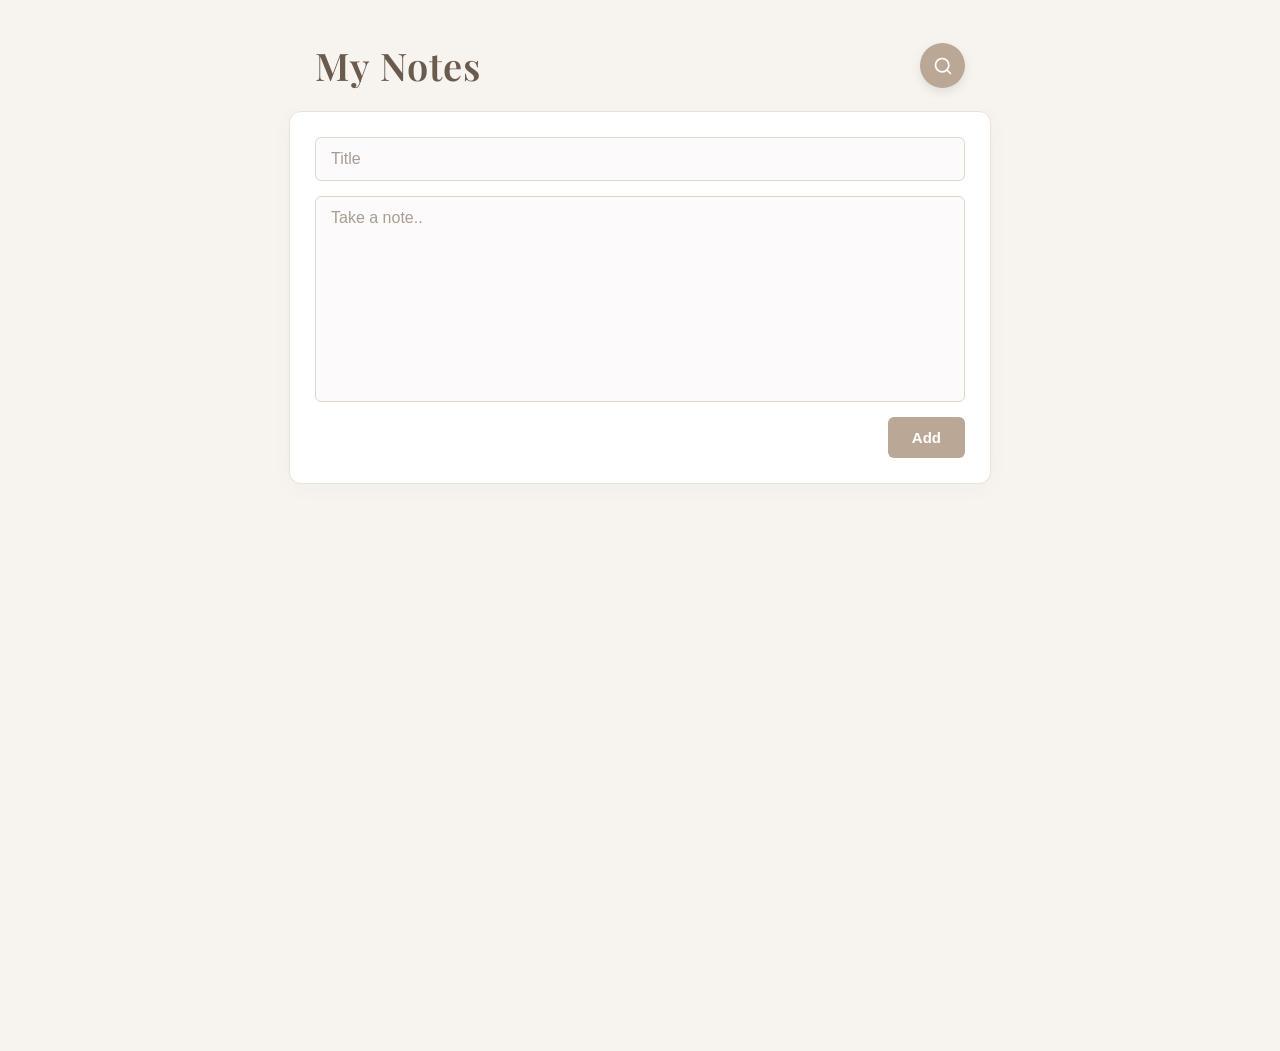
<file: index.html>
<!DOCTYPE html>
<html lang="en">
<head>
    <meta charset="UTF-8">
    <meta http-equiv="X-UA-Compatible" content="IE=edge">
    <meta name="viewport" content="width=device-width, initial-scale=1.0">
    <link rel="preconnect" href="https://fonts.googleapis.com">
    <link rel="preconnect" href="https://fonts.gstatic.com" crossorigin>
    <link href="https://fonts.googleapis.com/css2?family=Playfair+Display:ital,wght@0,400..900;1,400..900&display=swap" rel="stylesheet"></head>
    <link rel="stylesheet" href="style.css">
    <title>My Notes Apps</title>
<body>
    <header class="top-bar">
        <h1>My Notes</h1>

        <div class="search-wrapper">
            <input type="text" id="search" placeholder="Search notes...">
            <button id="searchBtn" class="circular-btn">
                <svg width="20" height="20" viewBox="0 0 24 24" fill="none" stroke="currentColor" stroke-width="2" stroke-linecap="round" stroke-linejoin="round">
                    <circle cx="11" cy="11" r="8"></circle>
                    <line x1="21" y1="21" x2="16.65" y2="16.65"></line>
                </svg>
            </button>
        </div>
    </header>

    <div class="container">

        <div id="input-box">
            <span id="editLabel" style="display: none; color: #E07A5F; font-size: 13px; font-weight: 600; letter-spacing: 0.5px;">Editando nota...</span>
           <input type="text" id="addTitle" placeholder="Title">
            <textarea name="" id="addText" cols="30" rows="10" placeholder="Take a note.."></textarea>
            
            <button id="addNote">Add</button>
        </div>

        <div id="notes">
        </div>
        
    </div>
    <script src="script.js"></script>
</body>
</html>
</file>
<file: style.css>
body {
    margin: 0;
    padding: 0;
    background-color: #F7F4EF; 
    font-family: 'Segoe UI', Tahoma, Geneva, Verdana, sans-serif;
    color: #4A3F35;
}

.container {
    min-height: 100vh;
    max-width: 900px;
    margin: 0 auto; 
    padding-bottom: 40px;
}

.top-bar {
    display: flex;
    justify-content: space-between;
    align-items: center;
    max-width: 650px;
    margin: 0 auto;
    padding: 40px 20px 20px 20px;
}

.top-bar h1 {
    font-family: 'Playfair Display', serif !important;
    font-size: 38px;
    font-weight: 600;
    color: #6B5B4E;
    margin: 0;
    letter-spacing: 1px;
}

.search-wrapper {
    display: flex;
    align-items: center;
    gap: 10px;
}

#search {
    width: 0;
    opacity: 0;
    padding: 0;
    border: none;
    background-color: transparent;
    color: #4A3F35;
    transition: all 0.4s ease;
}

#search.open {
    width: 220px;
    opacity: 1;
    padding: 10px 15px;
    background-color: #FFFFFF;
    border: 1px solid #DED6CC;
    border-radius: 25px;
}

#search::placeholder { color: #A89C92; }

#search:focus {
    outline: none;
    border-color: #BBA795;
}

.circular-btn {
    width: 45px;
    height: 45px;
    border-radius: 50%;
    background-color: #BBA795;
    color: white;
    border: none;
    display: flex;
    justify-content: center;
    align-items: center;
    cursor: pointer;
    transition: all 0.3s;
    box-shadow: 0 4px 10px rgba(107, 91, 78, 0.15);
}

.circular-btn:hover {
    background-color: #9C8977;
    transform: scale(1.05);
}

#input-box {
    background-color: #FFFFFF;
    padding: 25px;
    max-width: 650px;
    margin: 0 auto 40px auto;
    border: 1px solid #EAE3D9;
    border-radius: 12px;
    box-shadow: 0 4px 20px rgba(107, 91, 78, 0.04);
    display: flex;
    flex-direction: column;
    gap: 15px;
}

input[type="text"], textarea {
    background-color: #FCFAFA;
    color: #4A3F35;
    border: 1px solid #DED6CC;
    border-radius: 6px;
    padding: 12px 15px;
    font-size: 16px;
    font-family: inherit;
    resize: none;
    transition: border 0.3s ease, background-color 0.3s;
}

input[type="text"]::placeholder, textarea::placeholder { color: #A89C92; }

input[type="text"]:focus, textarea:focus {
    outline: none;
    border-color: #BBA795;
    background-color: #FFFFFF;
}

button#addNote {
    background-color: #BBA795;
    color: white;
    border: none;
    padding: 12px 24px;
    border-radius: 6px;
    font-size: 15px;
    font-weight: 600;
    cursor: pointer;
    transition: all 0.2s ease;
    align-self: flex-end;
}

button#addNote:hover {
    background-color: #9C8977;
    transform: translateY(-1px);
}

button#addNote:active { transform: translateY(1px); }

#notes {
    display: grid;
    grid-template-columns: repeat(auto-fill, minmax(280px, 1fr));
    gap: 20px;
    padding: 0 20px;
}

.note {
    background-color: #FFFFFF;
    padding: 25px 20px;
    border: 1px solid #EAE3D9;
    border-radius: 12px;
    box-shadow: 0 4px 15px rgba(107, 91, 78, 0.04);
    display: flex;
    flex-direction: column;
    position: relative;
    transition: transform 0.2s ease, box-shadow 0.2s ease;
}

.note:hover {
    transform: translateY(-3px);
    box-shadow: 0 8px 25px rgba(107, 91, 78, 0.08);
}

.note .title strong {
    font-family: 'Playfair Display', serif;
    font-size: 22px !important;
    color: #6B5B4E;
    display: block;
    margin-bottom: 12px;
    padding-right: 110px;
}

.note .text {
    font-size: 15px;
    line-height: 1.6;
    color: #5A4E44;
    flex-grow: 1;
}

.editNote, .deleteNote {
    position: absolute;
    top: 20px;
    background-color: transparent;
    border: 1px solid #DED6CC;
    color: #8C7A6B;
    padding: 4px 10px;
    border-radius: 4px;
    font-size: 12px;
    font-weight: 600;
    cursor: pointer;
    transition: all 0.2s ease;
}

.deleteNote { right: 20px; }
.editNote { right: 80px; }

.editNote:hover {
    background-color: #BBA795;
    color: white;
    border-color: #BBA795;
}

.deleteNote:hover {
    background-color: #E07A5F;
    color: white;
    border-color: #E07A5F;
}

.blur-effect {
    filter: blur(5px);
    opacity: 0.5;
    pointer-events: none; 
    transition: all 0.3s ease;
}

#input-box.focus-mode {
    transform: scale(1.02);
    box-shadow: 0 15px 40px rgba(107, 91, 78, 0.15);
    border-color: #E07A5F;
    position: relative;
    z-index: 10;
    transition: all 0.3s ease;
}
</file>
